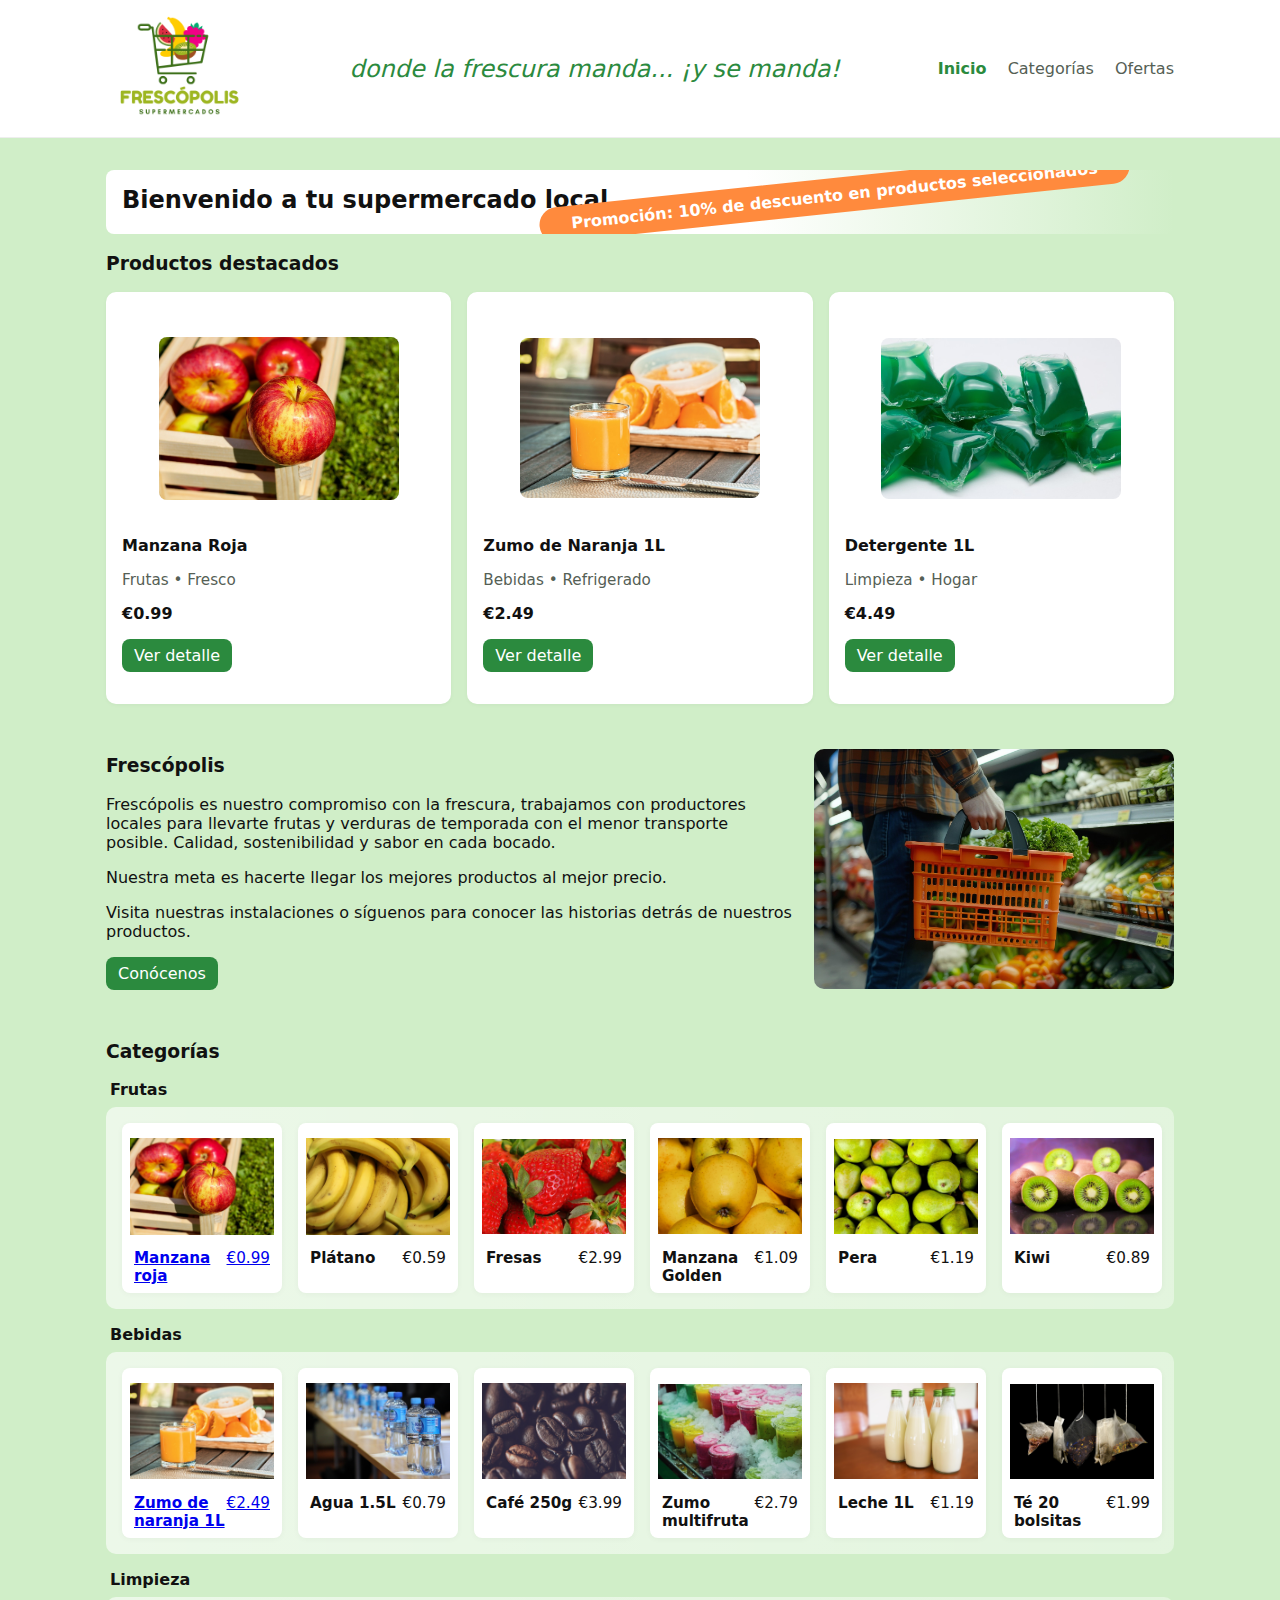
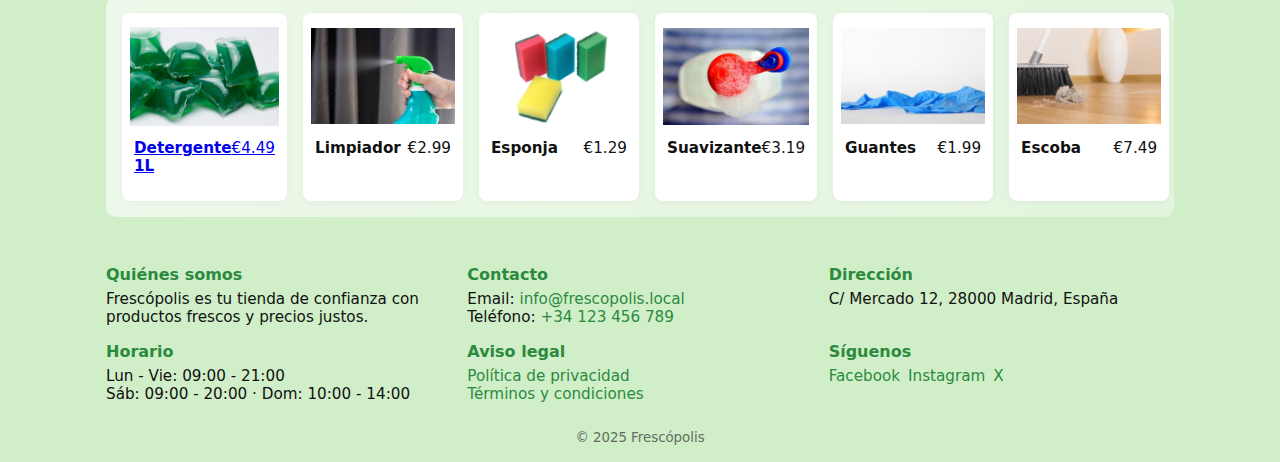
<file: index.html>
<!doctype html>
<html lang="es">
<head>
  <meta charset="utf-8">
  <meta name="viewport" content="width=device-width,initial-scale=1">
  <title>Frescópolis - Inicio</title>
  <link rel="stylesheet" href="styles.css">
</head>
<body>
  <header class="site-header">
    <div class="container">
      <a href="index.html" class="logo">
        <img src="images/frescopolis.png" alt="Supermarket logo" class="site-logo">
      </a>
      <h2 id="motto"><i>donde la frescura manda... ¡y se manda!</i></h2>
      <nav class="main-nav">
        <a href="index.html" class="active">Inicio</a>
        <a href="#categorias">Categorías</a>
        <a href="#ofertas">Ofertas</a>
      </nav>
    </div>
  </header>



  <main class="container">
    <section id="hero" class="hero">
      <div class="hero-content">
        <h2>Bienvenido a tu supermercado local</h2>
      </div>
      <div class="hero-banner" aria-hidden="true">Promoción: 10% de descuento en productos seleccionados</div>
    </section>

    <section id="ofertas" class="featured">
      <h3>Productos destacados</h3>
      <div class="featured-row">
        <article class="card highlight">
          <div class="thumb">
            <img src="images/manzana.jpg" class="product-img featured-img" alt="Manzana roja">
          </div>
          <div class="card-body">
            <h4>Manzana Roja</h4>
            <p class="muted">Frutas • Fresco</p>
            <p class="price" data-base="0.99">€0.99</p>
            <p class="card-actions"><a class="btn" href="product-manzana.html">Ver detalle</a></p>
          </div>
        </article>

        <article class="card highlight">
          <div class="thumb">
            <img src="images/zumo.jpg" class="product-img featured-img" alt="Zumo de naranja">
          </div>
          <div class="card-body">
            <h4>Zumo de Naranja 1L</h4>
            <p class="muted">Bebidas • Refrigerado</p>
            <p class="price" data-base="2.49">€2.49</p>
            <p class="card-actions"><a class="btn" href="product-zumo.html">Ver detalle</a></p>
          </div>
        </article>

        <article class="card highlight">
          <div class="thumb">
            <img src="images/detergente.jpg" class="product-img featured-img" alt="Detergente 1L">
          </div>
          <div class="card-body">
            <h4>Detergente 1L</h4>
            <p class="muted">Limpieza • Hogar</p>
            <p class="price" data-base="4.49">€4.49</p>
            <p class="card-actions"><a class="btn" href="product-detergente.html">Ver detalle</a></p>
          </div>
        </article>
      </div>
    </section>

    <section id="frescopolis" class="company">
      <div class="company-inner">
        <div class="company-text">
          <h3>Frescópolis</h3>
          <p>Frescópolis es nuestro compromiso con la frescura, trabajamos con productores locales para llevarte frutas y verduras de temporada con el menor transporte posible. Calidad, sostenibilidad y sabor en cada bocado.</p>
          <p>Nuestra meta es hacerte llegar los mejores productos al mejor precio.</p>
          <p>Visita nuestras instalaciones o síguenos para conocer las historias detrás de nuestros productos.</p>
          <p><a class="btn" href="#site-footer">Conócenos</a></p>
        </div>
        <div class="company-media">
          <img src="images/Supermercado.jpg" alt="Frescópolis" class="company-img">
        </div>
      </div>
    </section>

    <section id="categorias" class="categories">
      <h3>Categorías</h3>

      <div class="category-row">
        <h4>Frutas</h4>
        <div class="scroll-container" aria-label="Frutas disponibles">
          <a class="item-card" href="product-manzana.html">
            <img src="images/manzana.jpg" alt="Manzana Roja" loading="lazy">
            <div class="item-info"><strong>Manzana roja</strong><span>€0.99</span></div>
          </a>
          <div class="item-card">
            <img src="images/banana.jpg" alt="Plátano" loading="lazy">
            <div class="item-info"><strong>Plátano</strong><span>€0.59</span></div>
          </div>
          <div class="item-card">
            <img src="images/fresa.jpg" alt="Fresas" loading="lazy">
            <div class="item-info"><strong>Fresas</strong><span>€2.99</span></div>
          </div>
          <div class="item-card">
            <img src="images/manzana2.jpg" alt="Manzana Golden" loading="lazy">
            <div class="item-info"><strong>Manzana Golden</strong><span>€1.09</span></div>
          </div>
          <div class="item-card">
            <img src="images/pera.jpg" alt="Pera" loading="lazy">
            <div class="item-info"><strong>Pera</strong><span>€1.19</span></div>
          </div>
          <div class="item-card">
            <img src="images/kiwi.jpg" alt="Kiwi" loading="lazy">
            <div class="item-info"><strong>Kiwi</strong><span>€0.89</span></div>
          </div>
          <div class="item-card">
            <img src="images/naranja.jpg" alt="Naranja" loading="lazy">
            <div class="item-info"><strong>Naranja</strong><span>€0.79</span></div>
          </div>
          <div class="item-card">
            <img src="images/melocoton.jpg" alt="Melocotón" loading="lazy">
            <div class="item-info"><strong>Melocotón</strong><span>€1.49</span></div>
          </div>
          <div class="item-card">
            <img src="images/uva.jpg" alt="Uvas" loading="lazy">
            <div class="item-info"><strong>Uvas</strong><span>€2.49</span></div>
          </div>
          <div class="item-card">
            <img src="images/mango.jpg" alt="Mango" loading="lazy">
            <div class="item-info"><strong>Mango</strong><span>€1.99</span></div>
          </div>
        </div>
      </div>

      <div class="category-row">
        <h4>Bebidas</h4>
        <div class="scroll-container" aria-label="Bebidas disponibles">
          <a class="item-card" href="product-zumo.html">
            <img src="images/zumo.jpg" alt="Zumo de naranja 1L" loading="lazy">
            <div class="item-info"><strong>Zumo de naranja 1L</strong><span>€2.49</span></div>
          </a>
          <div class="item-card">
            <img src="images/agua.jpg" alt="Agua mineral" loading="lazy">
            <div class="item-info"><strong>Agua 1.5L</strong><span>€0.79</span></div>
          </div>
          <div class="item-card">
            <img src="images/cafe.jpg" alt="Café molido" loading="lazy">
            <div class="item-info"><strong>Café 250g</strong><span>€3.99</span></div>
          </div>
          <div class="item-card">
            <img src="images/zumo2.jpg" alt="Zumo multifruta" loading="lazy">
            <div class="item-info"><strong>Zumo multifruta</strong><span>€2.79</span></div>
          </div>
          <div class="item-card">
            <img src="images/leche.jpg" alt="Leche" loading="lazy">
            <div class="item-info"><strong>Leche 1L</strong><span>€1.19</span></div>
          </div>
          <div class="item-card">
            <img src="images/tea.jpg" alt="Té" loading="lazy">
            <div class="item-info"><strong>Té 20 bolsitas</strong><span>€1.99</span></div>
          </div>
          <div class="item-card">
            <img src="images/cola.jpg" alt="Cola" loading="lazy">
            <div class="item-info"><strong>Cola 330ml</strong><span>€1.19</span></div>
          </div>
          <div class="item-card">
            <img src="images/cerveza.jpg" alt="Cerveza" loading="lazy">
            <div class="item-info"><strong>Cerveza 330ml</strong><span>€1.49</span></div>
          </div>
          <div class="item-card">
            <img src="images/vino.jpg" alt="Vino" loading="lazy">
            <div class="item-info"><strong>Vino 750ml</strong><span>€6.99</span></div>
          </div>
          <div class="item-card">
            <img src="images/energetica.jpg" alt="Bebida energética" loading="lazy">
            <div class="item-info"><strong>Energética 250ml</strong><span>€1.89</span></div>
          </div>
        </div>
      </div>

      <div class="category-row">
        <h4>Limpieza</h4>
        <div class="scroll-container" aria-label="Productos de limpieza disponibles">
          <a class="item-card" href="product-detergente.html">
            <img src="images/detergente.jpg" alt="Detergente" loading="lazy">
            <div class="item-info"><strong>Detergente 1L</strong><span>€4.49</span></div>
          </a>
          <div class="item-card">
            <img src="images/limpiador.jpg" alt="Limpiador multiusos" loading="lazy">
            <div class="item-info"><strong>Limpiador</strong><span>€2.99</span></div>
          </div>
          <div class="item-card">
            <img src="images/esponja.jpg" alt="Esponja" loading="lazy">
            <div class="item-info"><strong>Esponja</strong><span>€1.29</span></div>
          </div>
          <div class="item-card">
            <img src="images/suavizante.jpg" alt="Suavizante" loading="lazy">
            <div class="item-info"><strong>Suavizante</strong><span>€3.19</span></div>
          </div>
          <div class="item-card">
            <img src="images/guantes.jpg" alt="Guantes" loading="lazy">
            <div class="item-info"><strong>Guantes</strong><span>€1.99</span></div>
          </div>
          <div class="item-card">
            <img src="images/escoba.jpg" alt="Escoba" loading="lazy">
            <div class="item-info"><strong>Escoba</strong><span>€7.49</span></div>
          </div>
          <div class="item-card">
            <img src="images/fregona.jpg" alt="Fregona" loading="lazy">
            <div class="item-info"><strong>Fregona</strong><span>€12.99</span></div>
          </div>
          <div class="item-card">
            <img src="images/higienico.jpg" alt="Papel higiénico" loading="lazy">
            <div class="item-info"><strong>Papel higiénico 4u</strong><span>€2.49</span></div>
          </div>
          <div class="item-card">
            <img src="images/lavavajillas.jpg" alt="Lavavajillas" loading="lazy">
            <div class="item-info"><strong>Lavavajillas</strong><span>€5.49</span></div>
          </div>
          <div class="item-card">
            <img src="images/limpiacristales.jpg" alt="Limpiacristales" loading="lazy">
            <div class="item-info"><strong>Limpia cristales</strong><span>€2.29</span></div>
          </div>
        </div>
      </div>
    </section>
  </main>

  <footer id="site-footer">
    <div class="container footer-grid">
      <div class="footer-about">
        <h4>Quiénes somos</h4>
        <p>Frescópolis es tu tienda de confianza con productos frescos y precios justos.</p>
      </div>

      <div class="footer-contact">
        <h4>Contacto</h4>
        <p>Email: <a href="mailto:info@frescopolis.local">info@frescopolis.local</a></p>
        <p>Teléfono: <a href="tel:+34123456789">+34 123 456 789</a></p>
      </div>

      <div class="footer-address">
        <h4>Dirección</h4>
        <p>C/ Mercado 12, 28000 Madrid, España</p>
      </div>

      <div class="footer-hours">
        <h4>Horario</h4>
        <p>Lun - Vie: 09:00 - 21:00<br> Sáb: 09:00 - 20:00 · Dom: 10:00 - 14:00</p>
      </div>

      <div class="footer-legal">
        <h4>Aviso legal</h4>
        <p><a href="#">Política de privacidad</a><br><a href="#">Términos y condiciones</a></p>
      </div>

      <div class="footer-social">
        <h4>Síguenos</h4>
        <p class="social-links">
          <a href="#" aria-label="Facebook" class="social">Facebook</a>
          <a href="#" aria-label="Instagram" class="social">Instagram</a>
          <a href="#" aria-label="X" class="social">X</a>
        </p>
      </div>

      <div class="footer-copy" style="grid-column:1/-1;text-align:center;margin-top:.5rem;color:var(--muted)">
        <small>© 2025 Frescópolis</small>
      </div>
    </div>
  </footer>

  <script src="app.js"></script>
</body>
</html>
</file>
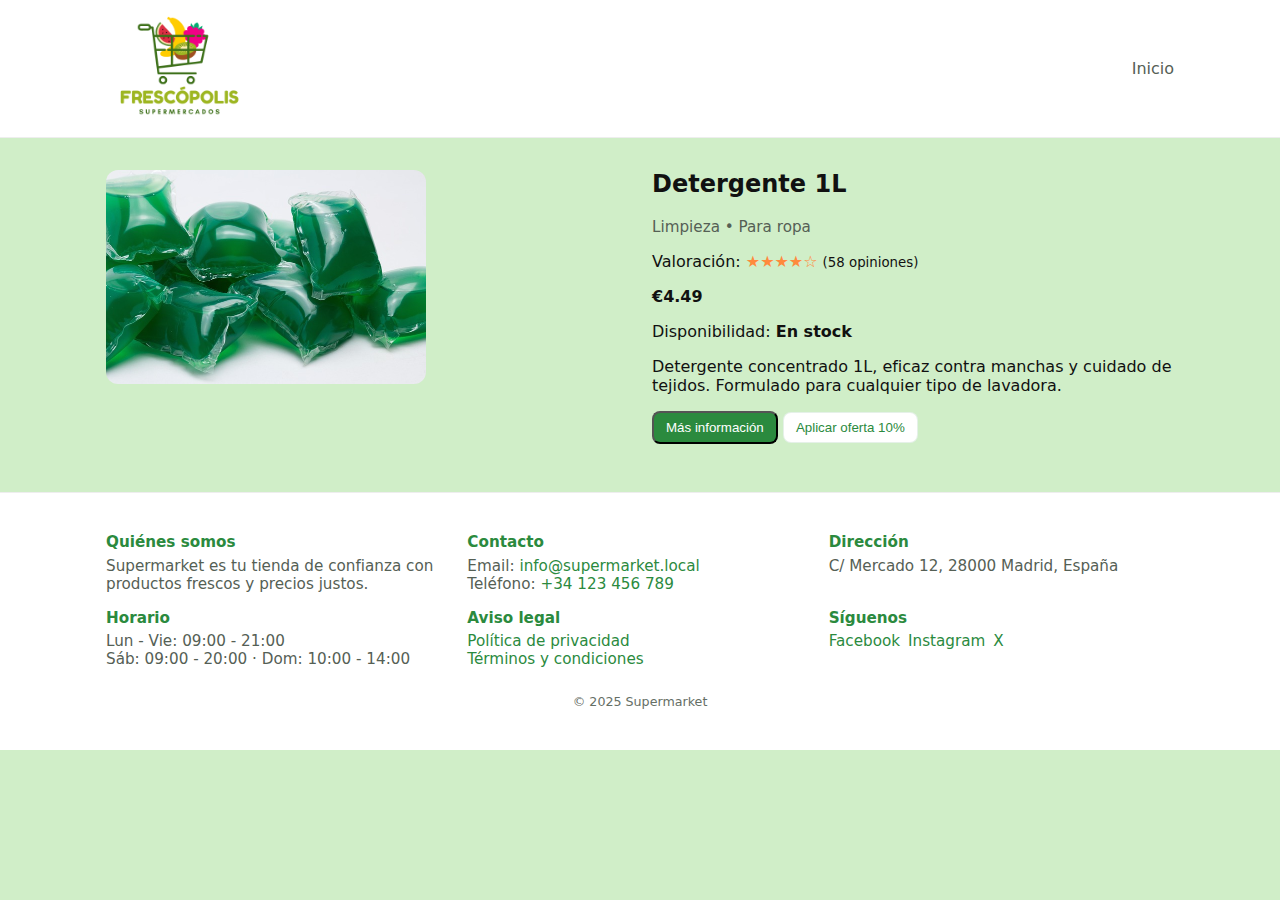
<file: product-detergente.html>
<!doctype html>
<html lang="es">
<head>
  <meta charset="utf-8">
  <meta name="viewport" content="width=device-width,initial-scale=1">
  <title>Detergente 1L — Supermarket</title>
  <link rel="stylesheet" href="styles.css">
</head>
<body>
  <header class="site-header">
    <div class="container">
      <a href="index.html" class="logo"><img src="images/frescopolis.png" class="site-logo" alt="Supermarket logo"></a>
      <nav class="main-nav">
        <a href="index.html">Inicio</a>
      </nav>
    </div>
  </header>

  <main class="container product-page">
    <article class="product-detail">
      <div class="media">
        <img src="images/detergente.jpg" class="product-large" alt="Detergente 1L">
      </div>
      <div class="info">
        <h2>Detergente 1L</h2>
        <p class="muted">Limpieza • Para ropa</p>
        <p class="rating" data-rating="4.6">Valoración: <span class="stars">★★★★☆</span> <small>(58 opiniones)</small></p>
        <p class="price" id="price-detergente" data-base="4.49">€4.49</p>
        <p class="availability">Disponibilidad: <strong>En stock</strong></p>

        <div class="promo" id="promo-detergente" aria-live="polite"></div>

        <p class="description">Detergente concentrado 1L, eficaz contra manchas y cuidado de tejidos. Formulado para cualquier tipo de lavadora.</p>
        <p class="extra" id="extra-detergente">Uso recomendado: 50ml por carga estándar. Mantener fuera del alcance de los niños.</p>

        <p class="actions">
          <button class="btn" onclick="toggleExtra('extra-detergente')">Más información</button>
          <button class="btn ghost" onclick="applyPromo('detergente',10)">Aplicar oferta 10%</button>
        </p>
      </div>
    </article>
  </main>

  <footer class="site-footer">
    <div class="container footer-grid">
      <div class="footer-about">
        <h4>Quiénes somos</h4>
        <p>Supermarket es tu tienda de confianza con productos frescos y precios justos.</p>
      </div>

      <div class="footer-contact">
        <h4>Contacto</h4>
        <p>Email: <a href="mailto:info@supermarket.local">info@supermarket.local</a></p>
        <p>Teléfono: <a href="tel:+34123456789">+34 123 456 789</a></p>
      </div>

      <div class="footer-address">
        <h4>Dirección</h4>
        <p>C/ Mercado 12, 28000 Madrid, España</p>
      </div>

      <div class="footer-hours">
        <h4>Horario</h4>
        <p>Lun - Vie: 09:00 - 21:00<br> Sáb: 09:00 - 20:00 · Dom: 10:00 - 14:00</p>
      </div>

      <div class="footer-legal">
        <h4>Aviso legal</h4>
        <p><a href="#">Política de privacidad</a><br><a href="#">Términos y condiciones</a></p>
      </div>

      <div class="footer-social">
        <h4>Síguenos</h4>
        <p class="social-links">
          <a href="#" aria-label="Facebook" class="social">Facebook</a>
          <a href="#" aria-label="Instagram" class="social">Instagram</a>
          <a href="#" aria-label="X" class="social">X</a>
        </p>
      </div>

      <div class="footer-copy" style="grid-column:1/-1;text-align:center;margin-top:.5rem;color:var(--muted)">
        <small>© 2025 Supermarket</small>
      </div>
    </div>
  </footer>

  <script src="app.js"></script>
</body>
</html>
</file>
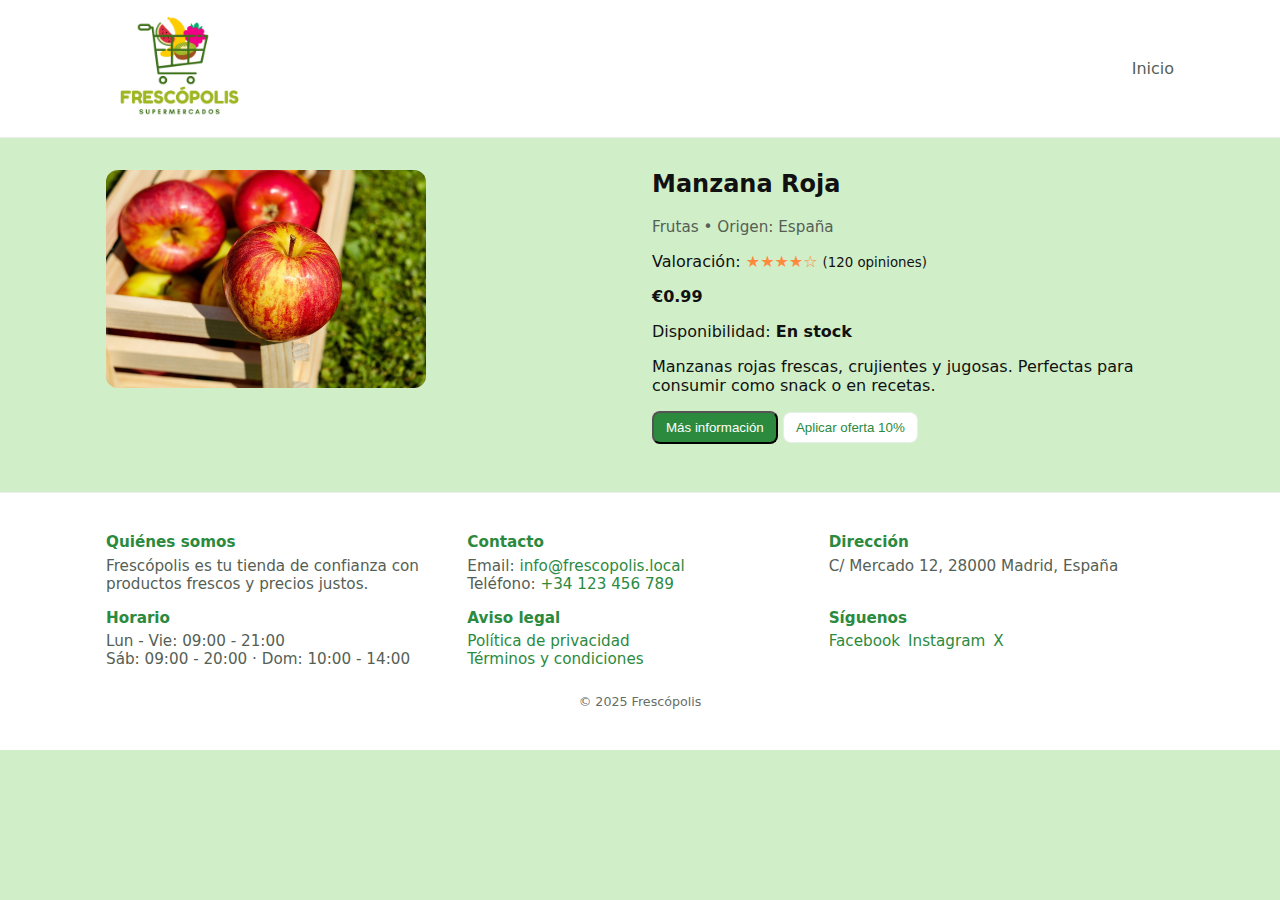
<file: product-manzana.html>
<!doctype html>
<html lang="es">
<head>
  <meta charset="utf-8">
  <meta name="viewport" content="width=device-width,initial-scale=1">
  <title>Manzana Roja — Supermarket</title>
  <link rel="stylesheet" href="styles.css">
</head>
<body>
  <header class="site-header">
    <div class="container">
      <a href="index.html" class="logo"><img src="images/frescopolis.png" class="site-logo" alt="Supermarket logo"></a>
      <nav class="main-nav">
        <a href="index.html">Inicio</a>
      </nav>
    </div>
  </header>

  <main class="container product-page">
    <article class="product-detail">
      <div class="media">
        <img src="images/manzana.jpg" class="product-large" alt="Manzana roja grande">
      </div>
      <div class="info">
        <h2>Manzana Roja</h2>
        <p class="muted">Frutas • Origen: España</p>
        <p class="rating" data-rating="4.5">Valoración: <span class="stars">★★★★☆</span> <small>(120 opiniones)</small></p>
        <p class="price" id="price-manzana" data-base="0.99">€0.99</p>
        <p class="availability">Disponibilidad: <strong>En stock</strong></p>

        <div class="promo" id="promo-manzana" aria-live="polite"></div>

        <p class="description">Manzanas rojas frescas, crujientes y jugosas. Perfectas para consumir como snack o en recetas.</p>
        <p class="extra" id="extra-manzana">Cosechadas en la temporada pasada con cuidado y empaquetadas localmente para preservar su frescura.</p>

        <p class="actions">
          <button class="btn" onclick="toggleExtra('extra-manzana')">Más información</button>
          <button class="btn ghost" onclick="applyPromo('manzana',10)">Aplicar oferta 10%</button>
        </p>
      </div>
    </article>
  </main>

  <footer class="site-footer">
    <div class="container footer-grid">
      <div class="footer-about">
        <h4>Quiénes somos</h4>
        <p>Frescópolis es tu tienda de confianza con productos frescos y precios justos.</p>
      </div>

      <div class="footer-contact">
        <h4>Contacto</h4>
        <p>Email: <a href="mailto:info@frescopolis.local">info@frescopolis.local</a></p>
        <p>Teléfono: <a href="tel:+34123456789">+34 123 456 789</a></p>
      </div>

      <div class="footer-address">
        <h4>Dirección</h4>
        <p>C/ Mercado 12, 28000 Madrid, España</p>
      </div>

      <div class="footer-hours">
        <h4>Horario</h4>
        <p>Lun - Vie: 09:00 - 21:00<br> Sáb: 09:00 - 20:00 · Dom: 10:00 - 14:00</p>
      </div>

      <div class="footer-legal">
        <h4>Aviso legal</h4>
        <p><a href="#">Política de privacidad</a><br><a href="#">Términos y condiciones</a></p>
      </div>

      <div class="footer-social">
        <h4>Síguenos</h4>
        <p class="social-links">
          <a href="#" aria-label="Facebook" class="social">Facebook</a>
          <a href="#" aria-label="Instagram" class="social">Instagram</a>
          <a href="#" aria-label="X" class="social">X</a>
        </p>
      </div>

      <div class="footer-copy" style="grid-column:1/-1;text-align:center;margin-top:.5rem;color:var(--muted)">
        <small>© 2025 Frescópolis</small>
      </div>
    </div>
  </footer>

  <script src="app.js"></script>
</body>
</html>
</file>
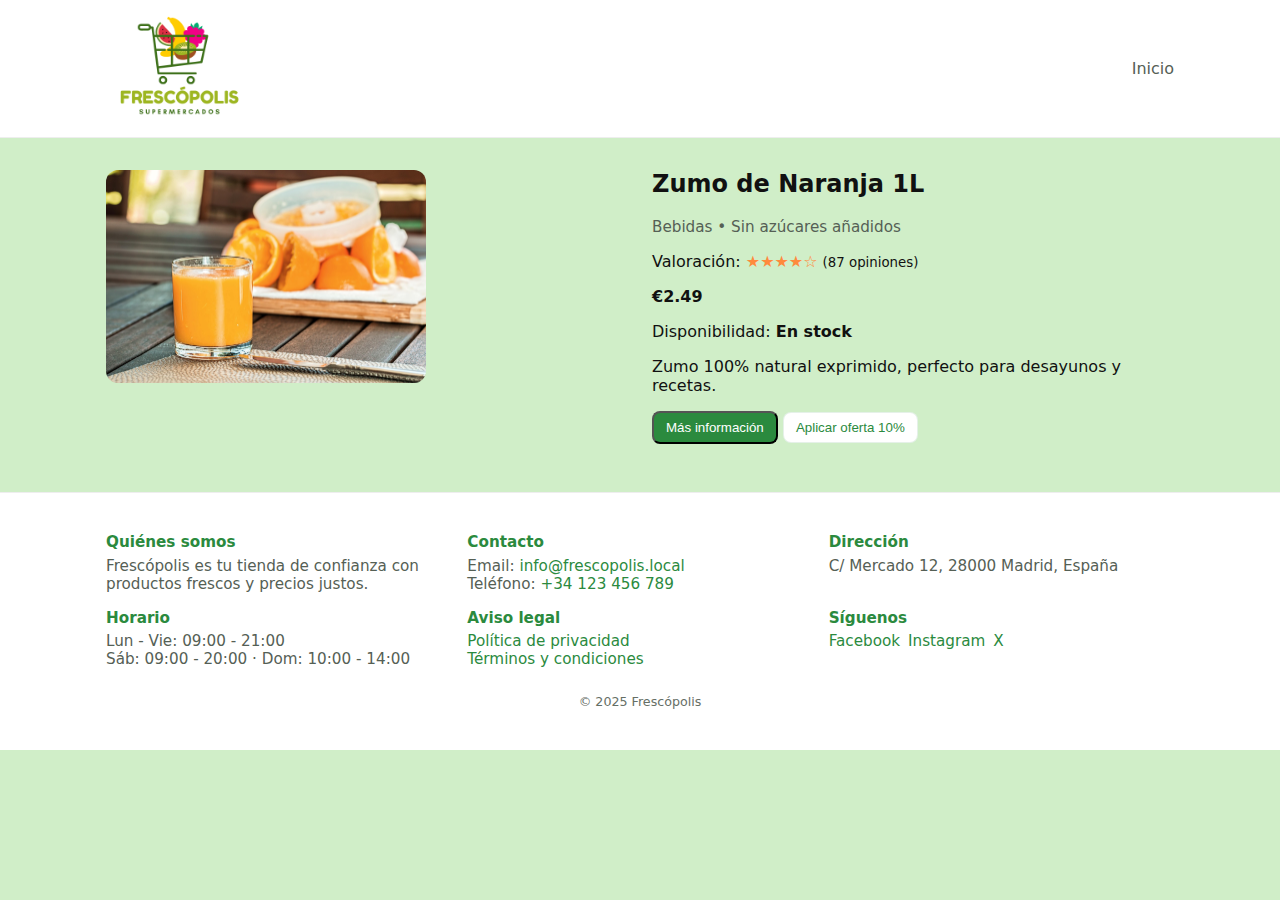
<file: product-zumo.html>
<!doctype html>
<html lang="es">
<head>
  <meta charset="utf-8">
  <meta name="viewport" content="width=device-width,initial-scale=1">
  <title>Zumo de Naranja 1L — Supermarket</title>
  <link rel="stylesheet" href="styles.css">
</head>
<body>
  <header class="site-header">
    <div class="container">
      <a href="index.html" class="logo"><img src="images/frescopolis.png" class="site-logo" alt="Supermarket logo"></a>
      <nav class="main-nav">
        <a href="index.html">Inicio</a>
      </nav>
    </div>
  </header>

  <main class="container product-page">
    <article class="product-detail">
      <div class="media">
        <img src="images/zumo.jpg" class="product-large" alt="Zumo de naranja grande">
      </div>
      <div class="info">
        <h2>Zumo de Naranja 1L</h2>
        <p class="muted">Bebidas • Sin azúcares añadidos</p>
        <p class="rating" data-rating="4.2">Valoración: <span class="stars">★★★★☆</span> <small>(87 opiniones)</small></p>
        <p class="price" id="price-zumo" data-base="2.49">€2.49</p>
        <p class="availability">Disponibilidad: <strong>En stock</strong></p>

        <div class="promo" id="promo-zumo" aria-live="polite"></div>

        <p class="description">Zumo 100% natural exprimido, perfecto para desayunos y recetas.</p>
        <p class="extra" id="extra-zumo">Conservar refrigerado tras abrir. Alto contenido en vitamina C.</p>

        <p class="actions">
          <button class="btn" onclick="toggleExtra('extra-zumo')">Más información</button>
          <button class="btn ghost" onclick="applyPromo('zumo',10)">Aplicar oferta 10%</button>
        </p>
      </div>
    </article>
  </main>

  <footer class="site-footer">
    <div class="container footer-grid">
      <div class="footer-about">
        <h4>Quiénes somos</h4>
        <p>Frescópolis es tu tienda de confianza con productos frescos y precios justos.</p>
      </div>

      <div class="footer-contact">
        <h4>Contacto</h4>
        <p>Email: <a href="mailto:info@frescopolis.local">info@frescopolis.local</a></p>
        <p>Teléfono: <a href="tel:+34123456789">+34 123 456 789</a></p>
      </div>

      <div class="footer-address">
        <h4>Dirección</h4>
        <p>C/ Mercado 12, 28000 Madrid, España</p>
      </div>

      <div class="footer-hours">
        <h4>Horario</h4>
        <p>Lun - Vie: 09:00 - 21:00<br> Sáb: 09:00 - 20:00 · Dom: 10:00 - 14:00</p>
      </div>

      <div class="footer-legal">
        <h4>Aviso legal</h4>
        <p><a href="#">Política de privacidad</a><br><a href="#">Términos y condiciones</a></p>
      </div>

      <div class="footer-social">
        <h4>Síguenos</h4>
        <p class="social-links">
          <a href="#" aria-label="Facebook" class="social">Facebook</a>
          <a href="#" aria-label="Instagram" class="social">Instagram</a>
          <a href="#" aria-label="X" class="social">X</a>
        </p>
      </div>

      <div class="footer-copy" style="grid-column:1/-1;text-align:center;margin-top:.5rem;color:var(--muted)">
        <small>© 2025 Frescópolis</small>
      </div>
    </div>
  </footer>

  <script src="app.js"></script>
</body>
</html>
</file>
<file: styles.css>
/* Reset básico y tipografía */
:root{
  --primary: #2b8a3e; /* verde principal */
  --accent: #ff8a3d;  /* naranja de acento */
  --muted: #556055;   /* gris verdoso para textos secundarios */
  --bg: #d0eec8;      /* fondo muy claro verdoso */
  --card: #ffffff;
  --container-width:1100px;
}
*{box-sizing:border-box}
html,body{height:100%}
body{margin:0;font-family:Inter,system-ui,Segoe UI,Roboto,'Helvetica Neue',Arial;color:#111;background:var(--bg);-webkit-font-smoothing:antialiased}
.container{max-width:var(--container-width);margin:0 auto;padding:1rem}

/* Header */
#motto {color: var(--primary); margin-left: 1rem; font-weight: 500;}
.site-header{background:#fff;border-bottom:1px solid #eee}
.site-header .container{display:flex;align-items:center;justify-content:space-between}
.logo{margin:0;font-size:1.25rem}
.logo a{color:inherit;text-decoration:none}
.main-nav a{margin-left:1rem;color:var(--muted);text-decoration:none}
.main-nav a.active{color:var(--primary);font-weight:600}

/* Sección principal y Banner */
.hero{display:flex;justify-content:space-between;align-items:center;padding:1rem;background:linear-gradient(90deg,#fff 60%,var(--bg));border-radius:8px;margin:1rem 0;position:relative;overflow:hidden}
.hero-content h2{margin:0 0 .25rem}
.hero-banner{position:absolute;right:4%;top:12%;transform:rotate(-6deg);background:var(--accent);color:#fff;padding:.5rem 2rem;border-radius:40px;font-weight: 800;animation:banner 8s ease-in-out infinite}
@keyframes banner{
  0%{transform:translateX(-20%) rotate(-6deg);opacity:0}
  10%{transform:translateX(0) rotate(-6deg);opacity:1}
  60%{transform:translateX(0) scale(1);opacity:1}
  80%{transform:translateX(0) scale(1.02);opacity:1}
  100%{transform:translateX(20%) rotate(-6deg);opacity:0}
}

/* Tarjetas de productos */
.grid{display:grid;gap:1rem}
.cards{grid-template-columns:repeat(auto-fit,minmax(200px,1fr))}
.card{background:var(--card);padding:1rem;border-radius:10px;box-shadow:0 1px 4px rgba(0,0,0,.04);transition:transform .18s ease,box-shadow .18s ease}
.card:hover{transform:translateY(-6px);box-shadow:0 8px 20px rgba(0,0,0,.08)}
.thumb{height:120px;display:flex;align-items:center;justify-content:center}
.product-img{width:100%;height:100%;max-width:120px}
.card-body h4{margin:.5rem 0}
.muted{color:var(--muted);font-size:.95rem}
.price{font-weight:700;margin:.5rem 0}
.btn{display:inline-block;padding:.45rem .75rem;background:var(--primary);color:#fff;border-radius:8px;text-decoration:none}
.btn.ghost{background:#fff;border:1px solid rgba(43,138,62,0.12);color:var(--primary)}

/* Categorías */
.categories-grid{grid-template-columns:repeat(auto-fit,minmax(200px,1fr))}
.category{background:var(--card);padding:1rem;border-radius:8px}

/* Categoría en línea con scroll horizantal de productos */
.category-row{margin:1rem 0}
.category-row h4{margin:0 0 .5rem;padding-left:.25rem}
.scroll-container{display:flex;gap:1rem;overflow-x:auto;padding:1rem;border-radius:10px;background:linear-gradient(90deg,rgba(255,255,255,0.6),rgba(255,255,255,0.4));scroll-snap-type:x mandatory}
.scroll-container::-webkit-scrollbar{height:10px}
.scroll-container::-webkit-scrollbar-thumb{background:rgba(0,0,0,0.12);border-radius:8px}
.item-card{flex:0 0 160px;background:var(--card);border-radius:8px;padding:.5rem;display:flex;flex-direction:column;align-items:center;gap:.5rem;box-shadow:0 1px 6px rgba(0,0,0,0.04);scroll-snap-align:center}
.item-card img{width:100%;height:110px;object-fit:contain;border-radius:6px}
.item-info{width:100%;display:flex;justify-content:space-between;padding:0 .25rem;font-size:.95rem}
.item-card strong{font-weight:600}

/* Área de scroll accesible */
.scroll-container{ -webkit-overflow-scrolling:touch }

/* Detalle del producto */
.product-page .product-detail{display:grid;grid-template-columns:1fr 1fr;gap:1.5rem;align-items:start;margin:1rem 0}
.product-large{width:100%;max-width:320px;border-radius:12px}
.info h2{margin-top:0}
.rating .stars{color:var(--accent)}
.extra{display:none;color:var(--muted);margin-top:.5rem}
.promo{margin:.5rem 0;color:var(--accent);font-weight:700}

/* Logo en header */
.site-logo{height: 100px;object-fit:contain}

/* Agrandar imagen del producto */
.card.highlight .thumb{height:220px}
.card.highlight .product-img{max-width:240px;height:auto}
.featured-img{width:100%;height:100%;object-fit:cover;border-radius:8px}

/* Línea apaisada */
.featured-row{display:flex;gap:1rem;align-items:stretch;flex-wrap:nowrap}
.featured-row .card{flex:1 1 48%;min-width:280px}
.featured-side{flex:0 0 300px;background:var(--card);padding:1rem;border-radius:10px;display:flex;flex-direction:column;justify-content:center}

/* Sección de la compañia y Responsive */
.company{background:transparent;padding:1rem 0;margin:1rem 0}
.company-inner{display:flex;gap:1.25rem;align-items:center}
.company-text{flex:1}
.company-media{flex:0 0 360px}
.company-img{width:100%;height:auto;border-radius:10px}

@media (max-width:1000px){
  .featured-row{flex-wrap:wrap}
  .featured-row .card{flex:1 1 100%}
  .featured-side{flex:1 1 100%}
  .company-inner{flex-direction:column}
  .company-media{width:100%;max-width:520px}
}

.site-footer{padding:1.5rem 0;color:var(--muted);font-size:.95rem;background:#fff;border-top:1px solid #eee}
.footer-grid{display:grid;grid-template-columns:repeat(3,1fr);gap:1rem;align-items:start}
.footer-grid h4{margin:0 0 .35rem;color:var(--primary)}
.footer-grid p{margin:0;font-size:.95rem}
.footer-grid a{color:var(--primary);text-decoration:none}
.footer-grid .social-links{display:flex;gap:.5rem;align-items:center}
.footer-grid .social img{display:block}
.footer-copy{opacity:.9}

@media (max-width:900px){
  .footer-grid{grid-template-columns:repeat(2,1fr)}
}
@media (max-width:600px){
  .footer-grid{grid-template-columns:1fr}
  .footer-copy{grid-column:1}
}

@media (max-width:800px){
  .hero{flex-direction:column;align-items:flex-start}
  .product-page .product-detail{grid-template-columns:1fr}
}

/* Utilidad */
.muted small{color:#999}
</file>
